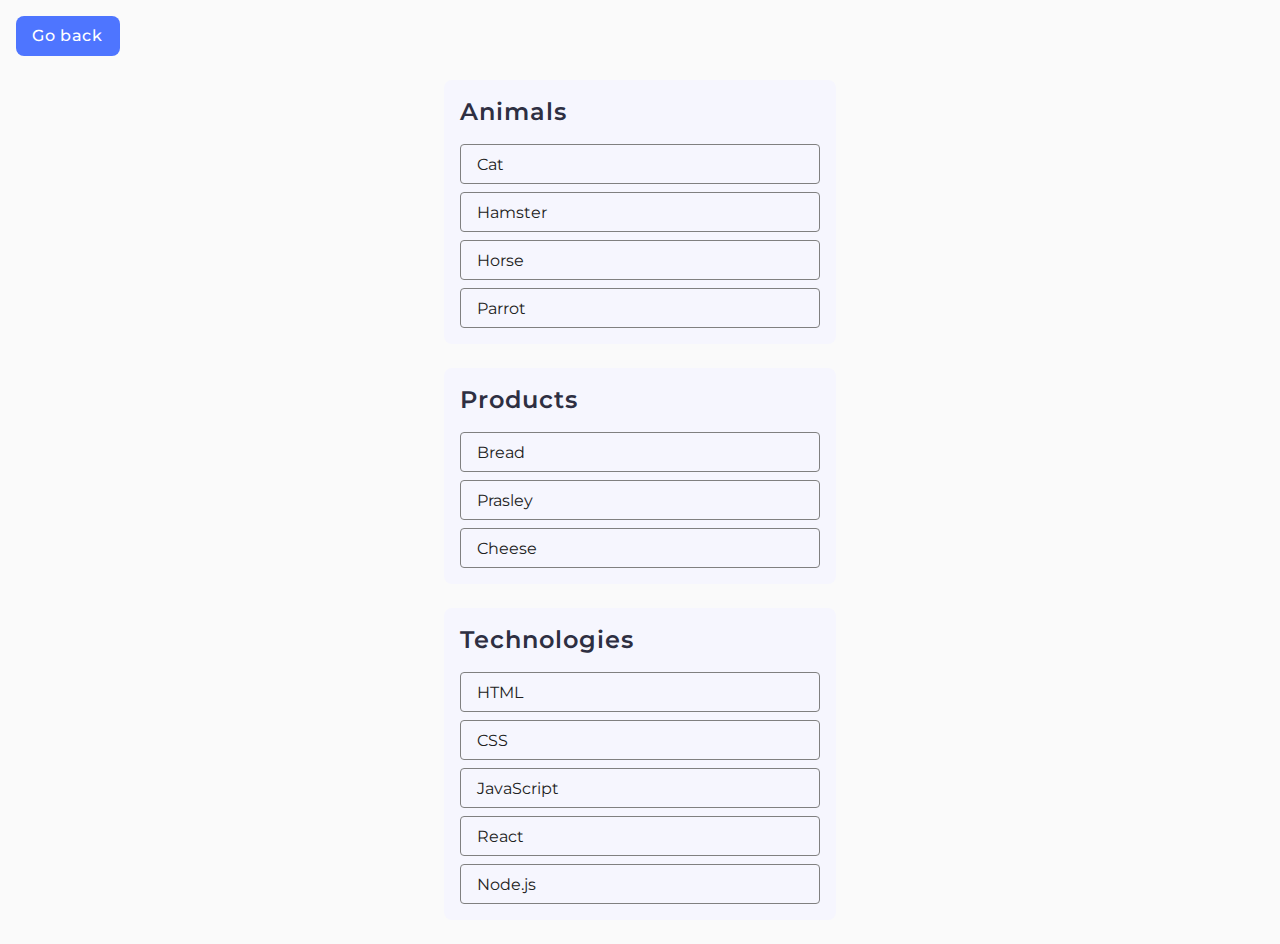
<file: task-1.html>
<!DOCTYPE html>
<html lang="en">
  <head>
    <meta charset="UTF-8" />
    <meta http-equiv="X-UA-Compatible" content="IE=edge" />
    <meta name="viewport" content="width=device-width, initial-scale=1.0" />
    <title>Task 1</title>
    <link rel="preconnect" href="https://fonts.googleapis.com">
    <link rel="preconnect" href="https://fonts.gstatic.com" crossorigin>
    <link href="https://fonts.googleapis.com/css2?family=Montserrat:ital,wght@0,100..900;1,100..900&display=swap"
      rel="stylesheet">
    <link rel="stylesheet" href="./css/common.css" />
  </head>
  <body>
    <p><a class="menu-btn" href="./index.html">Go back</a></p>

    <ul id="categories">
      <li class="item">
        <h2 class="item-title">Animals</h2>

        <ul>
          <li class="item-list">Cat</li>
          <li class="item-list">Hamster</li>
          <li class="item-list">Horse</li>
          <li class="item-list">Parrot</li>
        </ul>
      </li>
      <li class="item">
        <h2 class="item-title">Products</h2>

        <ul>
          <li class="item-list">Bread</li>
          <li class="item-list">Prasley</li>
          <li class="item-list">Cheese</li>
        </ul>
      </li>
      <li class="item">
        <h2 class="item-title">Technologies</h2>

        <ul>
          <li class="item-list">HTML</li>
          <li class="item-list">CSS</li>
          <li class="item-list">JavaScript</li>
          <li class="item-list">React</li>
          <li class="item-list">Node.js</li>
        </ul>
      </li>
    </ul>

    <script src="./js/task-1.js" type="module"></script>
  </body>
</html>
</file>
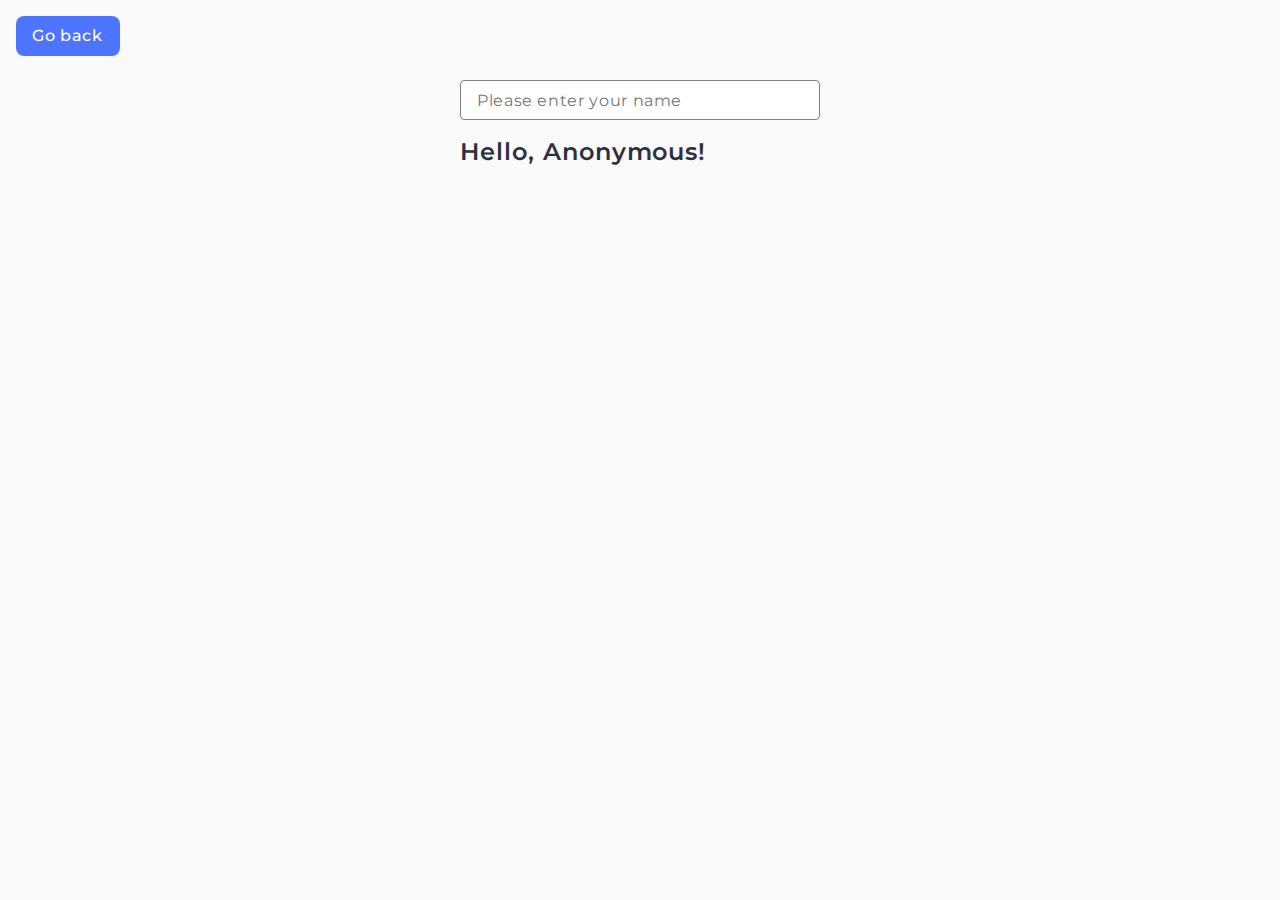
<file: task-3.html>
<!DOCTYPE html>
<html lang="en">
  <head>
    <meta charset="UTF-8" />
    <meta http-equiv="X-UA-Compatible" content="IE=edge" />
    <meta name="viewport" content="width=device-width, initial-scale=1.0" />
    <title>Task 3</title>
    <link rel="preconnect" href="https://fonts.googleapis.com">
    <link rel="preconnect" href="https://fonts.gstatic.com" crossorigin>
    <link href="https://fonts.googleapis.com/css2?family=Montserrat:ital,wght@0,100..900;1,100..900&display=swap"
      rel="stylesheet">
    <link rel="stylesheet" href="./css/common.css" />
  </head>
  <body>
    <p><a class="menu-btn" href="./index.html">Go back</a></p>

    <input class="input-text" type="text" id="name-input" placeholder="Please enter your name" />
    <h1 class="output-text">Hello, <span id="name-output">Anonymous</span>!</h1>

    <script src="./js/task-3.js" type="module"></script>
  </body>
</html>
</file>
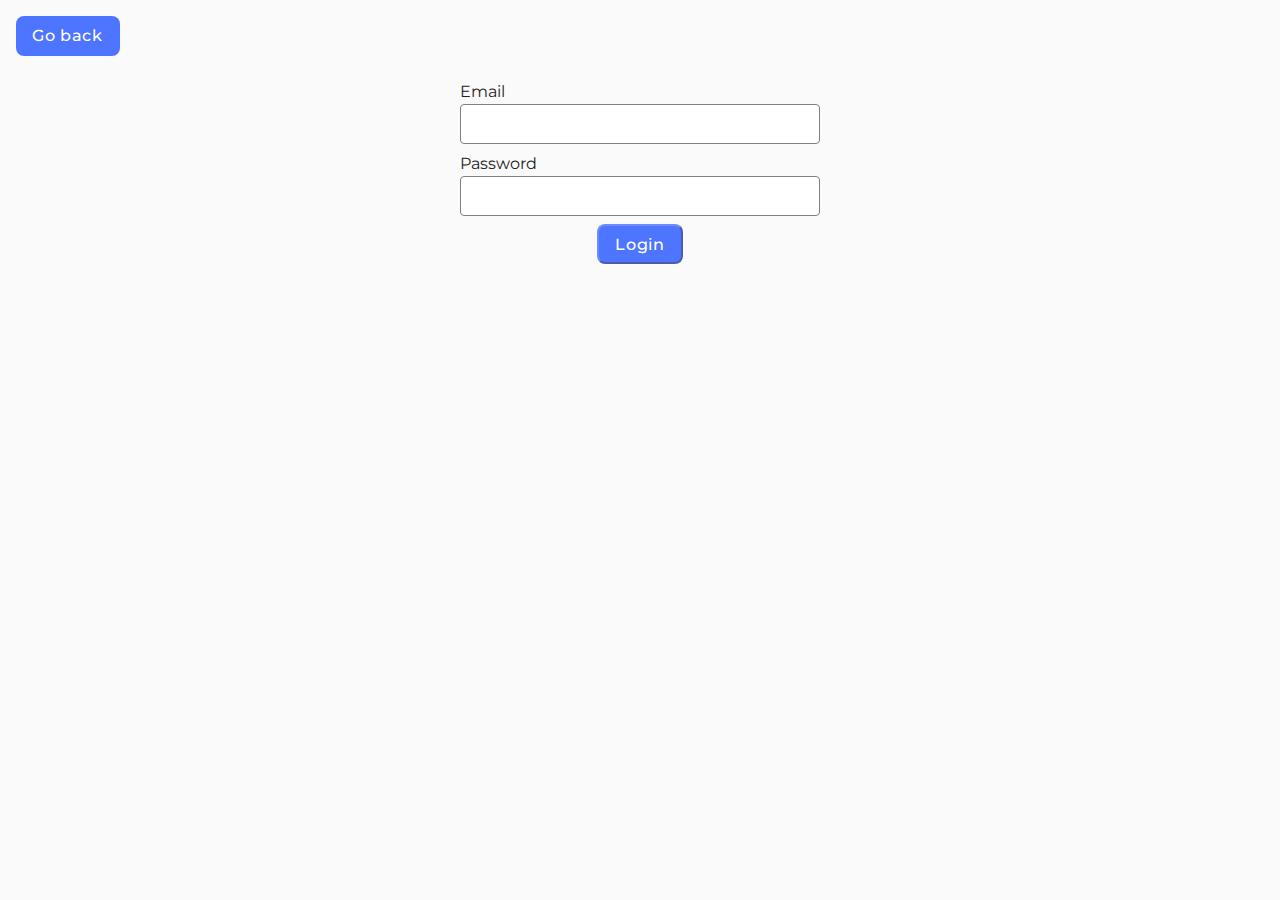
<file: task-4.html>
<!DOCTYPE html>
<html lang="en">
  <head>
    <meta charset="UTF-8" />
    <meta http-equiv="X-UA-Compatible" content="IE=edge" />
    <meta name="viewport" content="width=device-width, initial-scale=1.0" />
    <title>Task 4</title>
    <link rel="preconnect" href="https://fonts.googleapis.com">
    <link rel="preconnect" href="https://fonts.gstatic.com" crossorigin>
    <link href="https://fonts.googleapis.com/css2?family=Montserrat:ital,wght@0,100..900;1,100..900&display=swap"
      rel="stylesheet">
    <link rel="stylesheet" href="./css/common.css" />
  </head>
  <body>
    <p><a class="menu-btn" href="./index.html">Go back</a></p>

    <form class="login-form">
      <label class="input-label">
        Email
        <input class="input4text" type="email" name="email" />
      </label>
      <label class="input-label">
        Password
        <input class="input4text" type="password" name="password" />
      </label>
      <button type="submit" class="log-btn">Login</button>
    </form>

    <script src="./js/task-4.js" type="module"></script>
  </body>
</html>
</file>
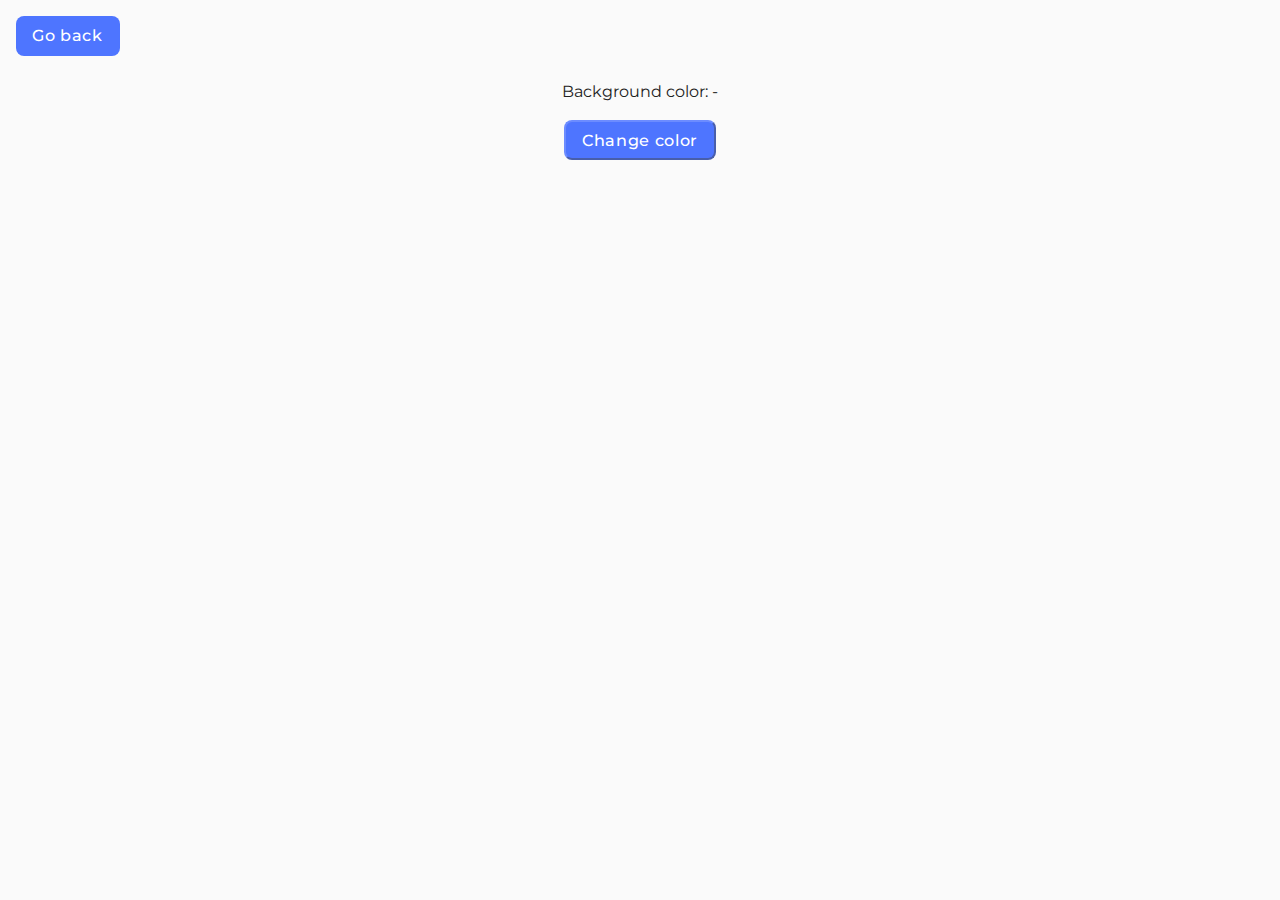
<file: task-5.html>
<!DOCTYPE html>
<html lang="en">
  <head>
    <meta charset="UTF-8" />
    <meta http-equiv="X-UA-Compatible" content="IE=edge" />
    <meta name="viewport" content="width=device-width, initial-scale=1.0" />
    <title>Task 5</title>
    <link rel="preconnect" href="https://fonts.googleapis.com">
    <link rel="preconnect" href="https://fonts.gstatic.com" crossorigin>
    <link href="https://fonts.googleapis.com/css2?family=Montserrat:ital,wght@0,100..900;1,100..900&display=swap"
      rel="stylesheet">
    <link rel="stylesheet" href="./css/common.css" />
  </head>
  <body>
    <p><a class="menu-btn" href="./index.html">Go back</a></p>

    <div class="widget">
      <p>Background color: <span class="color">-</span></p>
      <button type="button" class="change-color">Change color</button>
    </div>

    <script src="./js/task-5.js" type="module"></script>
  </body>
</html>
</file>
<file: css/common.css>
* {
  box-sizing: border-box;
}

body {
  margin: 16px;
  font-family: -apple-system, BlinkMacSystemFont, 'Montserrat', 'Segoe UI', Roboto, Oxygen,
    Ubuntu, Cantarell, 'Open Sans', 'Helvetica Neue', sans-serif;
  -webkit-font-smoothing: antialiased;
  -moz-osx-font-smoothing: grayscale;
  background-color: #fafafa;
  color: #212121;
  line-height: 1.5;
}

h1,
h2,
h3,
p {
  margin: 0;
  font-family: 'Montserrat', sans-serif;
}

ul {
  margin: 0;
  padding: 0;
  list-style-type: none;
}

a {
  text-decoration: none;
  display: block;
  color: inherit;
  font-family: 'Montserrat', sans-serif;
}

input {
  color: inherit;
  font-family: 'Montserrat', sans-serif;
}

button {
  cursor: pointer;
  font-family: 'Montserrat', sans-serif;
}

.tasks {
  display: flex;  
  /* justify-content: center; */
  flex-direction: column;
  align-items: center;
  gap: 24px;
  margin-bottom: 28px;
}

.menu-btn {
  background: #4e75ff;
  border-radius: 8px;
  padding: 8px 16px;
  max-width: 104px;
  height: 40px;
  font-weight: 500;
  font-size: 16px;
  letter-spacing: 0.04em;
  color: #fff;
  margin-bottom: 24px;
}

.menu-btn:hover,
.menu-btn:focus{
  background: #6c8cff;
}

/* task-1 styles */
#categories{
  width: 392px;
  margin: 0 auto;
}

.item {
  padding: 16px;
  margin-bottom: 24px;
  background: #f6f6fe;
  border-radius: 8px;
}

.item-title{
  font-weight: 600;
  font-size: 24px;
  line-height: 1.33;
  letter-spacing: 0.04em;
  color: #2e2f42;
  margin-bottom: 16px;
}

.item-list{
  border: 1px solid #808080;
  border-radius: 4px;
  width: 100%;
  height: 40px;
  font-weight: 400;
  font-size: 16px;
  padding: 8px 16px;
}

.item-list:not(:last-child) {
  margin-bottom: 8px;
}
/* task-2 styles */
.gallery{
  display: flex;
  justify-content: center;
  flex-wrap: wrap;
  gap: 48px 24px;
}

.gallery > li > img{
  border-radius: 8px;
  max-width: 400px;
  height: 100%;
}

/* task-3 styles */
.input-text{
  border: 1px solid #808080;
  border-radius: 4px;
  width: 360px;
  height: 40px;
  padding: 8px 16px;
  font-weight: 400;
  font-size: 16px;
  letter-spacing: 0.04em;
  color: #2e2f42;
  display: block;
  margin: 0 auto;
  margin-bottom: 16px;
}

.input-text::placeholder {
  font-size: 16px;
}

.input-text:hover,
.input-text:focus{
  border: 1px solid #000;
}

.output-text{
  font-weight: 600;
  font-size: 24px;
  line-height: 1.33;
  letter-spacing: 0.04em;
  color: #2e2f42;
  width: 360px;
  margin: 0 auto;
}

/* task-4 styles */
.login-form{
  display: flex;
  flex-direction: column;
  justify-content: center;
  gap: 8px;
  min-width: 300px;
}

.input-label{
  display: block;
  align-self: center;
}

.input4text {
  border: 1px solid #808080;
  border-radius: 4px;
  width: 360px;
  height: 40px;
  padding: 8px 16px;
  font-weight: 400;
  font-size: 16px;
  letter-spacing: 0.04em;
  color: #2e2f42;
  display: block;
  margin: 0 auto;
}

.input4text:hover,
.input4text:focus {
  border: 1px solid #000;
}

.log-btn{
  background: #4e75ff;
  border-color: #6c8cff;
  border-radius: 8px;
  padding: 8px 16px;
  max-width: 86px;
  height: 40px;
  font-weight: 500;
  font-size: 16px;
  letter-spacing: 0.04em;
  color: #fff;
  display: block;
  align-self: center;
}

.log-btn:hover,
.log-btn:focus {
  background: #6c8cff;
}

/* task-5 styles */
.widget{
  display: flex;
  justify-content: center;
  flex-direction: column;
  margin: 0 auto;
}

.widget > p{
  display: block;
  margin-bottom: 16px;
  align-self: center;
}

.change-color{
  background: #4e75ff;
  border-color: #6c8cff;
  border-radius: 8px;
  padding: 8px 16px;
  height: 40px;
  font-weight: 500;
  font-size: 16px;
  letter-spacing: 0.04em;
  color: #fff;
  align-self: center;
}

.change-color:hover,
.change-color:focus {
  background: #6c8cff;
}
</file>
